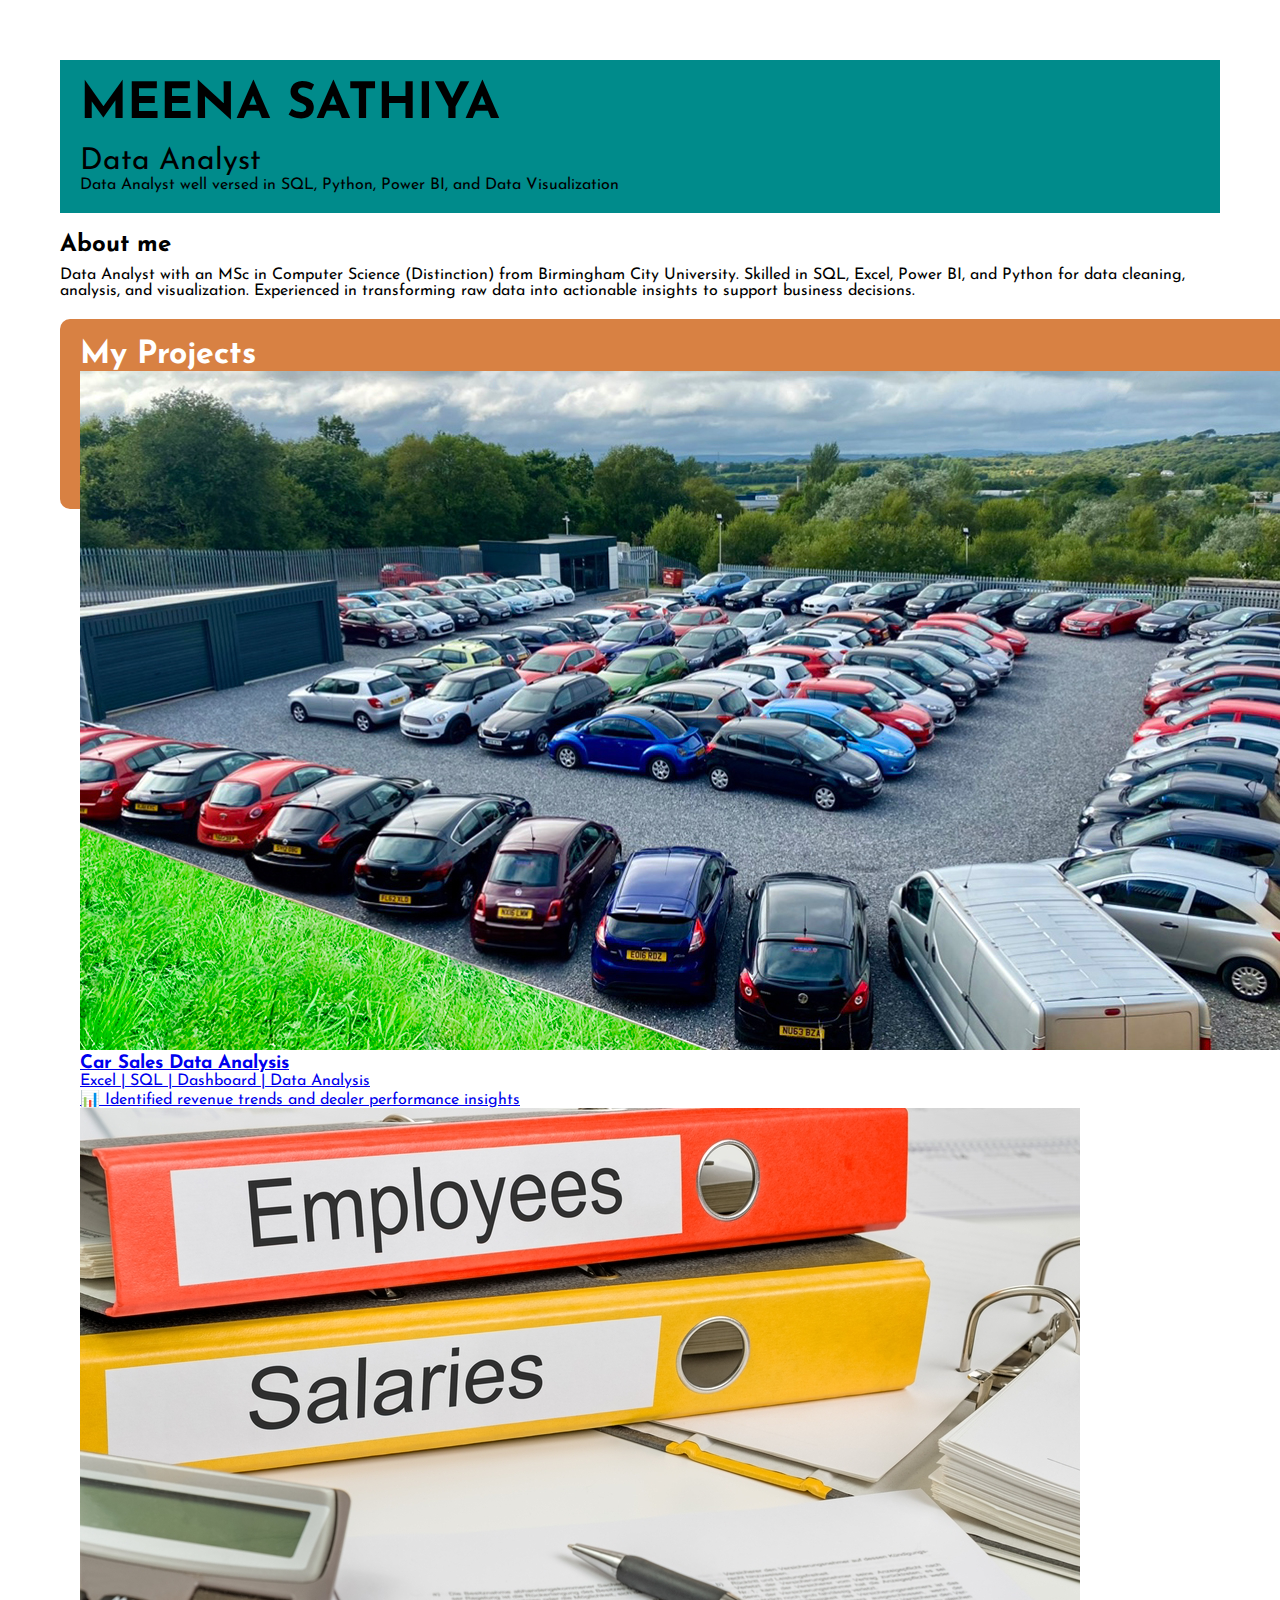
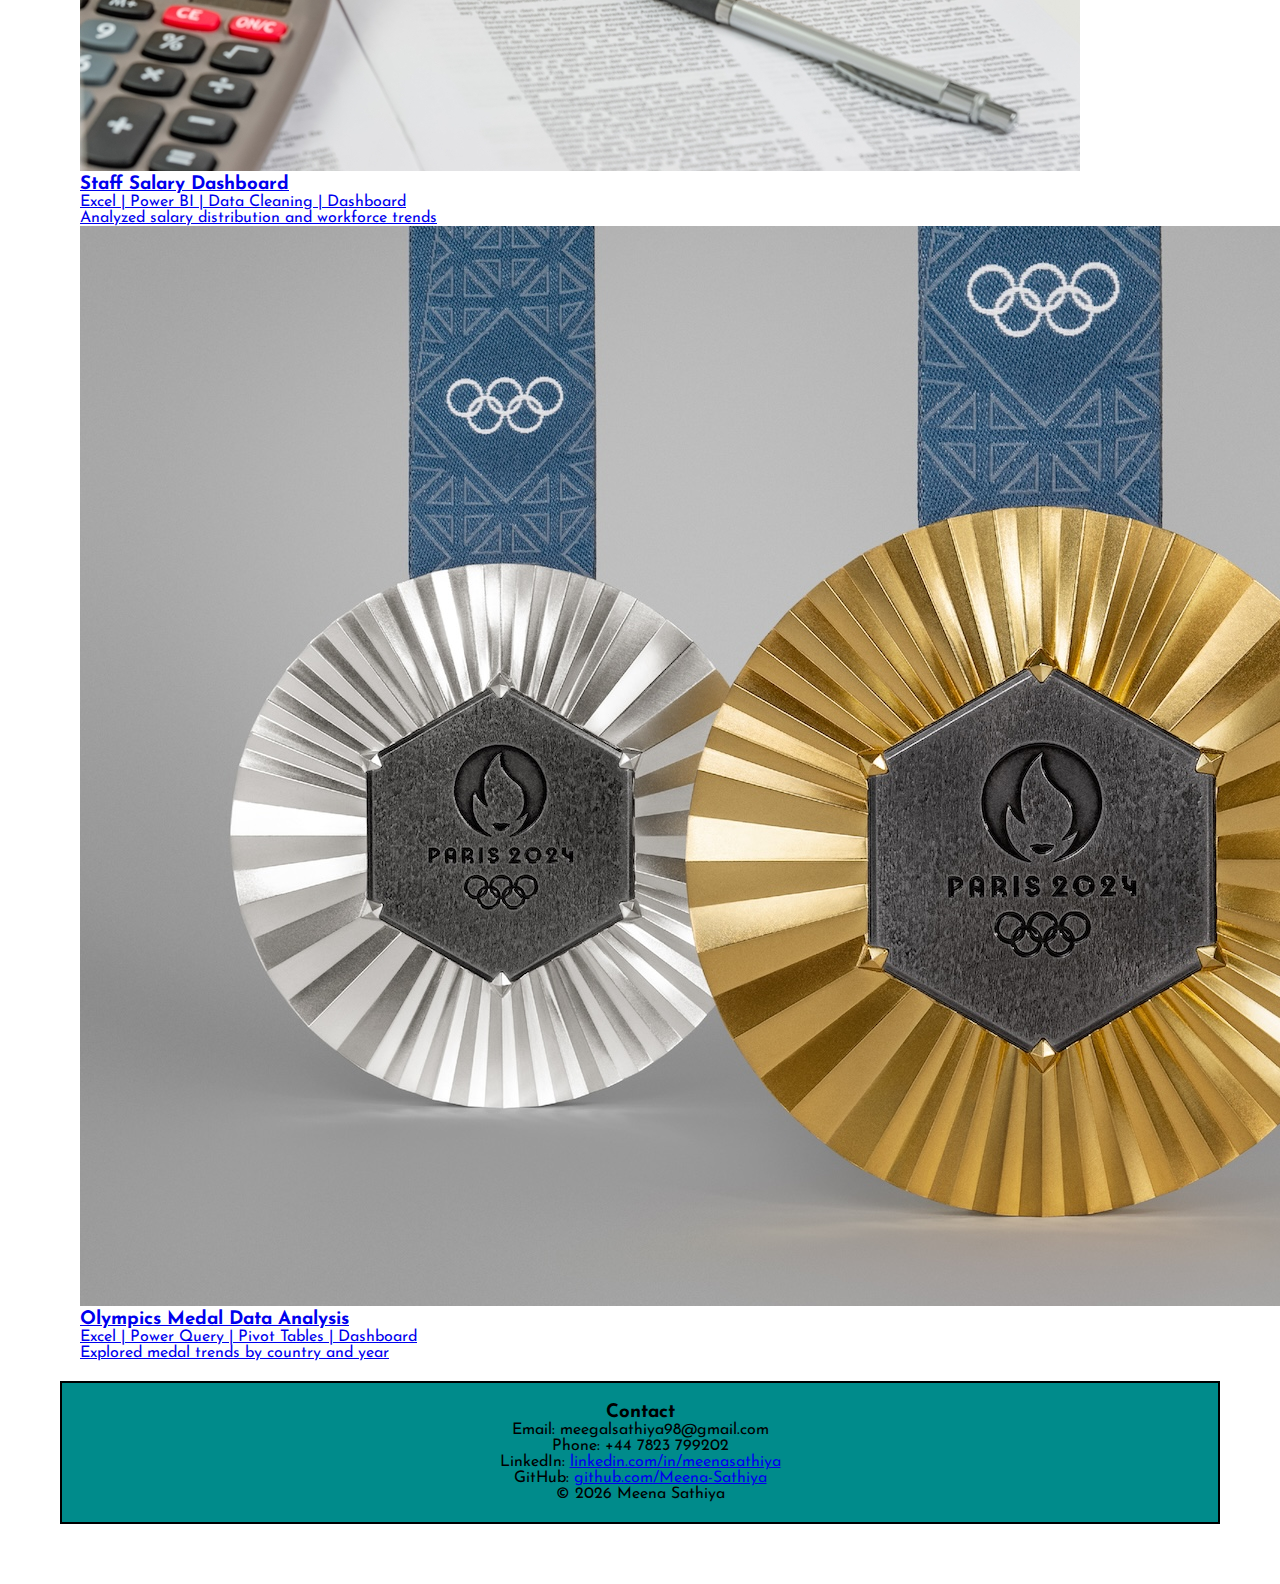
<file: index.html>
<!DOCTYPE html>
<html lang="en">
<head>
    <meta charset="UTF-8">
    <meta name="viewport" content="width=device-width, initial-scale=1.0">

    <title>PORTFOLIO</title>
    <link rel="stylesheet" href="style.css">
    <link rel="preconnect" href="https://fonts.googleapis.com">
    <link rel="preconnect" href="https://fonts.gstatic.com" crossorigin>
    <link href="https://fonts.googleapis.com/css2?family=Josefin+Sans:ital,wght@0,100..700;1,100..700&display=swap" rel="stylesheet">
</head>

<body>
    <div class="container">
        <div class="section1">

            <div class="hero-text">
        
                <h1 class="section1__heading1">MEENA SATHIYA</h1>
        
                <p class="section1__para1">Data Analyst</p>

                <p class="section1__subtitle">
                    Data Analyst well versed in SQL, Python, Power BI, and Data Visualization
                </p>
        
        
            </div>
        
        </div>
        


        <div class="section2">
            <h2 class="section2__heading2">About me</h2>
        
            <p class="section2__para2">
            Data Analyst with an MSc in Computer Science (Distinction) from Birmingham City University. 
            Skilled in SQL, Excel, Power BI, and Python for data cleaning, analysis, and visualization.
            Experienced in transforming raw data into actionable insights to support business decisions.            </p>
        
        </div>
        
       
        <div class="section4">
            <h1 class="section4__heading2">My Projects</h1>
        
            <div class="project-container">
        
                <a href="https://github.com/Meena-Sathiya/car-sales-data-analysis/blob/main/PRJ1%20Carsale.sql" target="_blank" class="project-card">
                    <img src="images/car-sales-project.jpg.jpg" 
                    alt="Car Sales Project" 
                    class="project-image">
               
                    <h3>Car Sales Data Analysis</h3>
        
                    <p>Excel | SQL | Dashboard | Data Analysis</p>
                    <p>📊 Identified revenue trends and dealer performance insights</p>
        
                </a>

                <a href="https://github.com/Meena-Sathiya/staff-salary-dashboard/blob/main/salary%20dashboard.png" target="_blank" class="project-card">

                    <img src="images/Salaries.jpg" alt="Staff Salary Dashboard" class="project-image">
                
                    <h3>Staff Salary Dashboard</h3>
                
                    <p>Excel | Power BI | Data Cleaning | Dashboard</p>
                    <p>Analyzed salary distribution and workforce trends</p>
                
                </a>
                <a href="https://github.com/Meena-Sathiya/medal-data-cleaning/tree/main  " target="_blank" class="project-card">

                    <img src="images/medal.jpg" alt="Olympics Medal Analysis" class="project-image">
                
                    <h3>Olympics Medal Data Analysis</h3>
                
                    <p>Excel | Power Query | Pivot Tables | Dashboard</p>
                    <p>Explored medal trends by country and year</p>
                
                </a>
                
                        
            </div>
        
        </div>
            

        <div class="section5">

            <h3>Contact</h3>
        
<p>Email: meegalsathiya98@gmail.com</p>
            <p>Phone: +44 7823 799202</p>
        
            <p>
                LinkedIn:
                <a href="https://www.linkedin.com/in/meenasathiya" target="_blank">
                    linkedin.com/in/meenasathiya
                </a>
            </p>
        
            <p>
                GitHub:
                <a href="https://github.com/Meena-Sathiya" target="_blank">
                    github.com/Meena-Sathiya
                </a>
            </p>
        
            <p>&copy; 2026 Meena Sathiya</p>
        
        </div>
        
    </div>
 
</body>
</html>
</file>
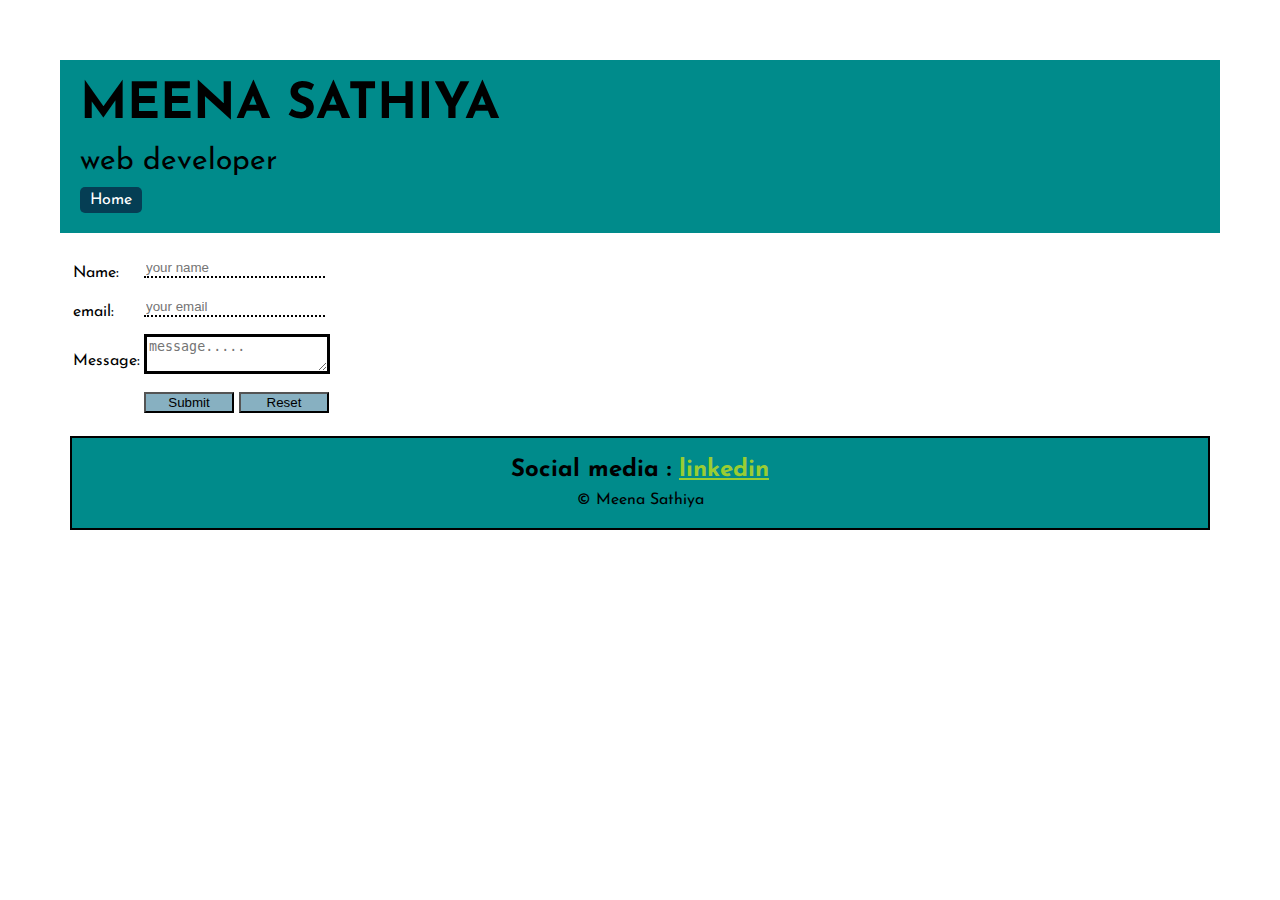
<file: contact.html>
<!DOCTYPE html>
<html lang="en">

<head>
    <meta charset="UTF-8">
    <meta name="viewport" content="width=device-width, initial-scale=1.0">
    <title>Contact</title>

    <!-- css link -->
    <link rel="stylesheet" href="style.css">

    <!-- font link -->
    <link rel="preconnect" href="https://fonts.googleapis.com">
    <link rel="preconnect" href="https://fonts.gstatic.com" crossorigin>
    <link href="https://fonts.googleapis.com/css2?family=Josefin+Sans:ital,wght@0,100..700;1,100..700&display=swap"
        rel="stylesheet">

</head>

<body>
    <div class="container">

        <div class="section1">
            <h1 class="section1__heading1">MEENA SATHIYA</h1>
            <p class="section1__para1">web developer</p>
            <a class="section1__contact" href="index.html">Home</a>
        </div>

        <!-- style for form -->
        <div class="contactform">

            <form action="http://127.0.0.1:5500/index.html">
                <table>
                    <tr>
                        <td class="contactform__1">Name:</td>
                        <td><input type="text" placeholder="your name" class="contactform__name"></td>
                    </tr>
                    <tr>
                        <td class="contactform__2">email:</td>
                        <td><input type="email" placeholder="your email" class="contactform__mail"></td>
                    </tr>
                    <tr>
                        <td class="contactform__3">Message:</td>
                        <td><textarea placeholder="message....." class="contactform__text"></textarea>
                        </td>
                    </tr>
                    </tr>
                    <tr>
                        <td></td>
                        <td colspan="2"><input type="submit" class="contactform__submit">
                        <input type="reset" class="contactform__reset"></td>
                    </tr>
                

                </table>

                <div class="section5">
                    <h2 class="section5__heading2">Social media : <a href="https://www.linkedin.com/feed/"
                            target="_blank"> linkedin </a></h2>
                    <p class="section5__para2">&copy; Meena Sathiya</p>
                </div>

            </form>
        </div>

    </div>

</body>

</html>
</file>
<file: style.css>
/* basic style */
*{margin: 0;padding: 0s;}

body{font-family: "Josefin Sans", sans-serif;}

.container{padding: 60px;}

.section1{background-color:  darkcyan;padding: 20px ;}

.section1__contact{background-color:rgb(5, 62, 84);color: white;padding-left: 10px; padding-right: 10px; padding-top: 5px;padding-bottom: 5px; text-decoration: none;border-radius:5px;display: inline-block;margin-top: 10px;}
.section1__contact:hover{background-color:yellowgreen;}
.section1__heading1{font-size: 50px;}
.section1__para1{font-size: 30px;margin-top: 15px;}
.section2,.section3,.section4,.section5{margin-top: 20px;}
.section2__para2,.section3__para2,.section4__para2,.section5__para2{margin-top: 10px;}

.section5{background-color: darkcyan;padding: 20px;border:solid black 2px; text-align: center;}
.section5__heading2 a{color: yellowgreen;}
.section3 li,.section4 li {list-style: none;}

.section3{background-color: rgb(148, 138, 216);color: white;padding: 20px;display: inline-block;height: 150px;border-radius: 10px;vertical-align: top;}
.section4{background-color: rgb(216, 129, 67);color: white;padding: 20px;display: inline-block;height: 150px;border-radius: 10px;}

/* contact form style */
.contactform{padding: 10px;}

.contactform__name,.contactform__mail,.contactform__text,.contactform__submit,.contactform__reset{margin-top: 10px;}

.contactform__name,.contactform__mail{border: none;border-bottom: dotted black 2px;}
.contactform__text{border: solid black 3px;}

.contactform__1,.contactform__2,.contactform__3{padding-top: 20px; margin-top: 20px;}

.contactform__submit,.contactform__reset{width: 90px;background-color:rgb(135, 176, 193)}
.contactform__submit:hover,.contactform__reset:hover{background-color:gold ;}
</file>
